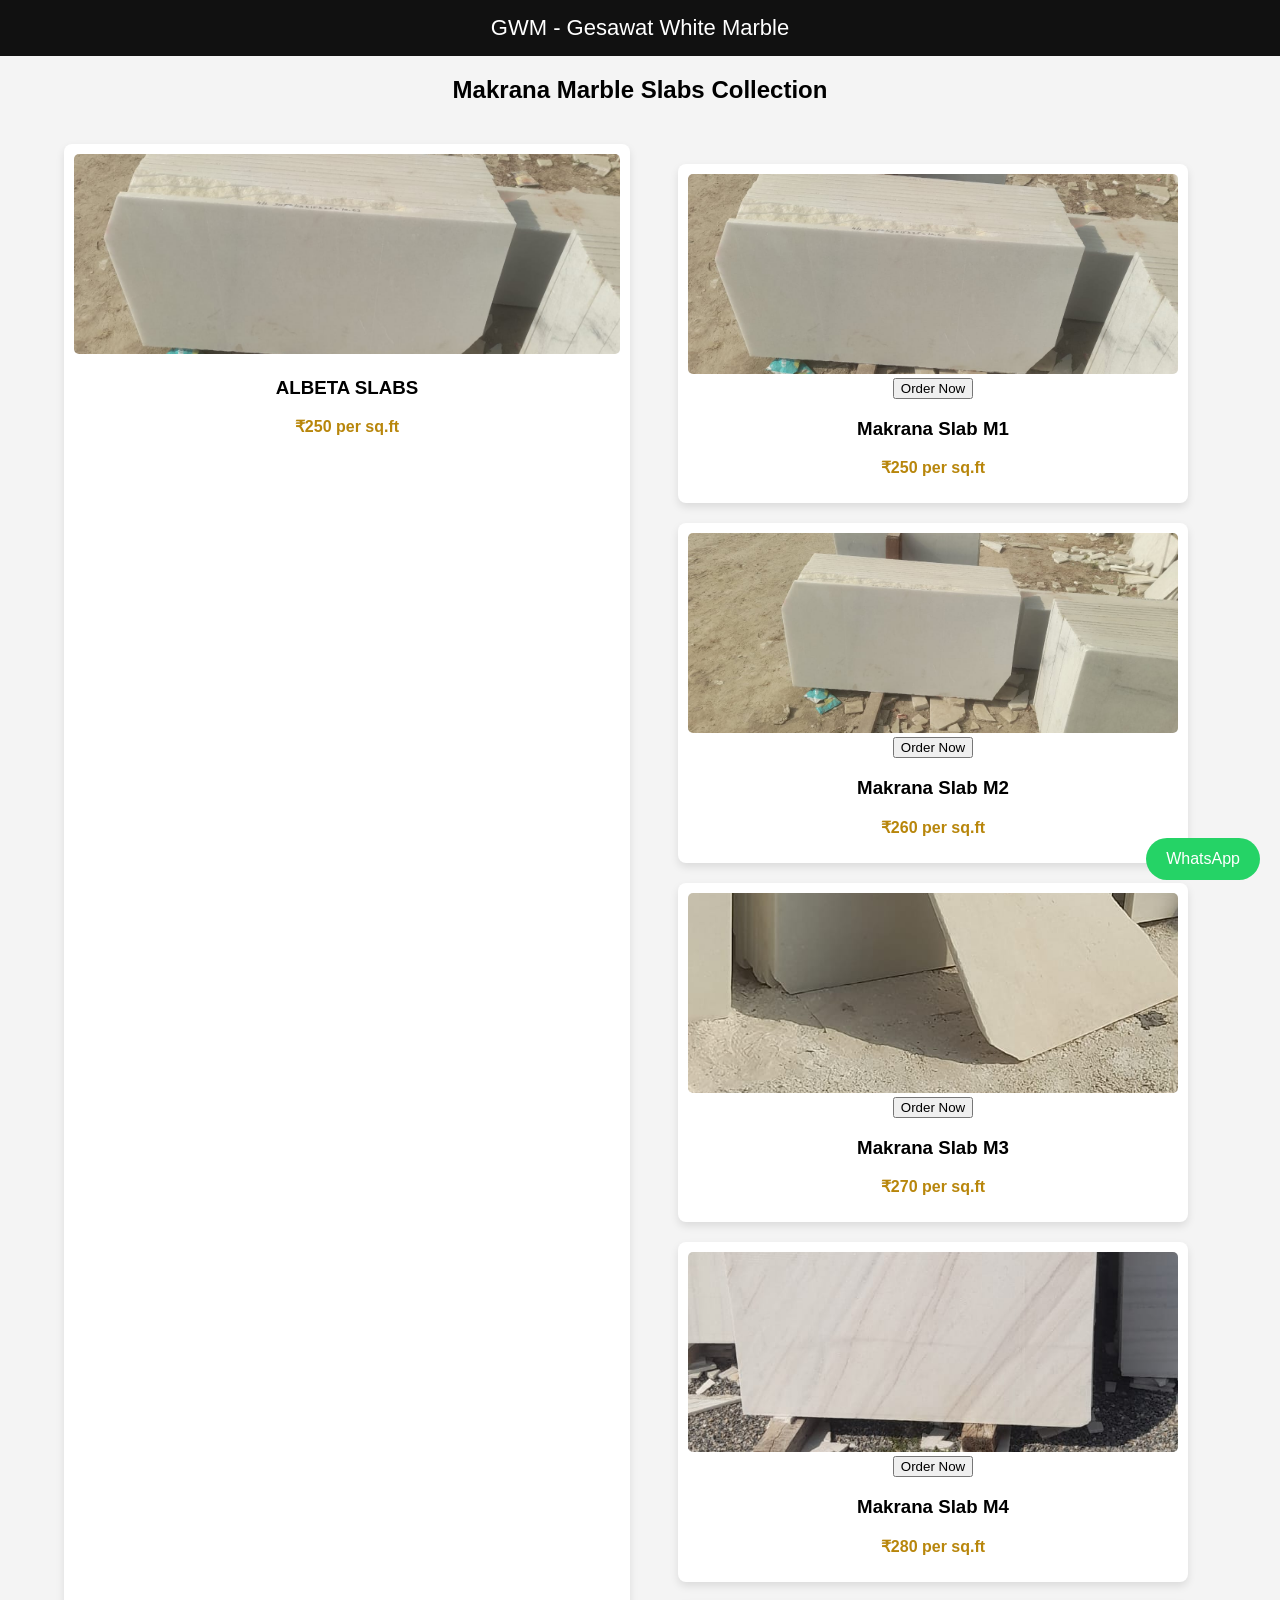
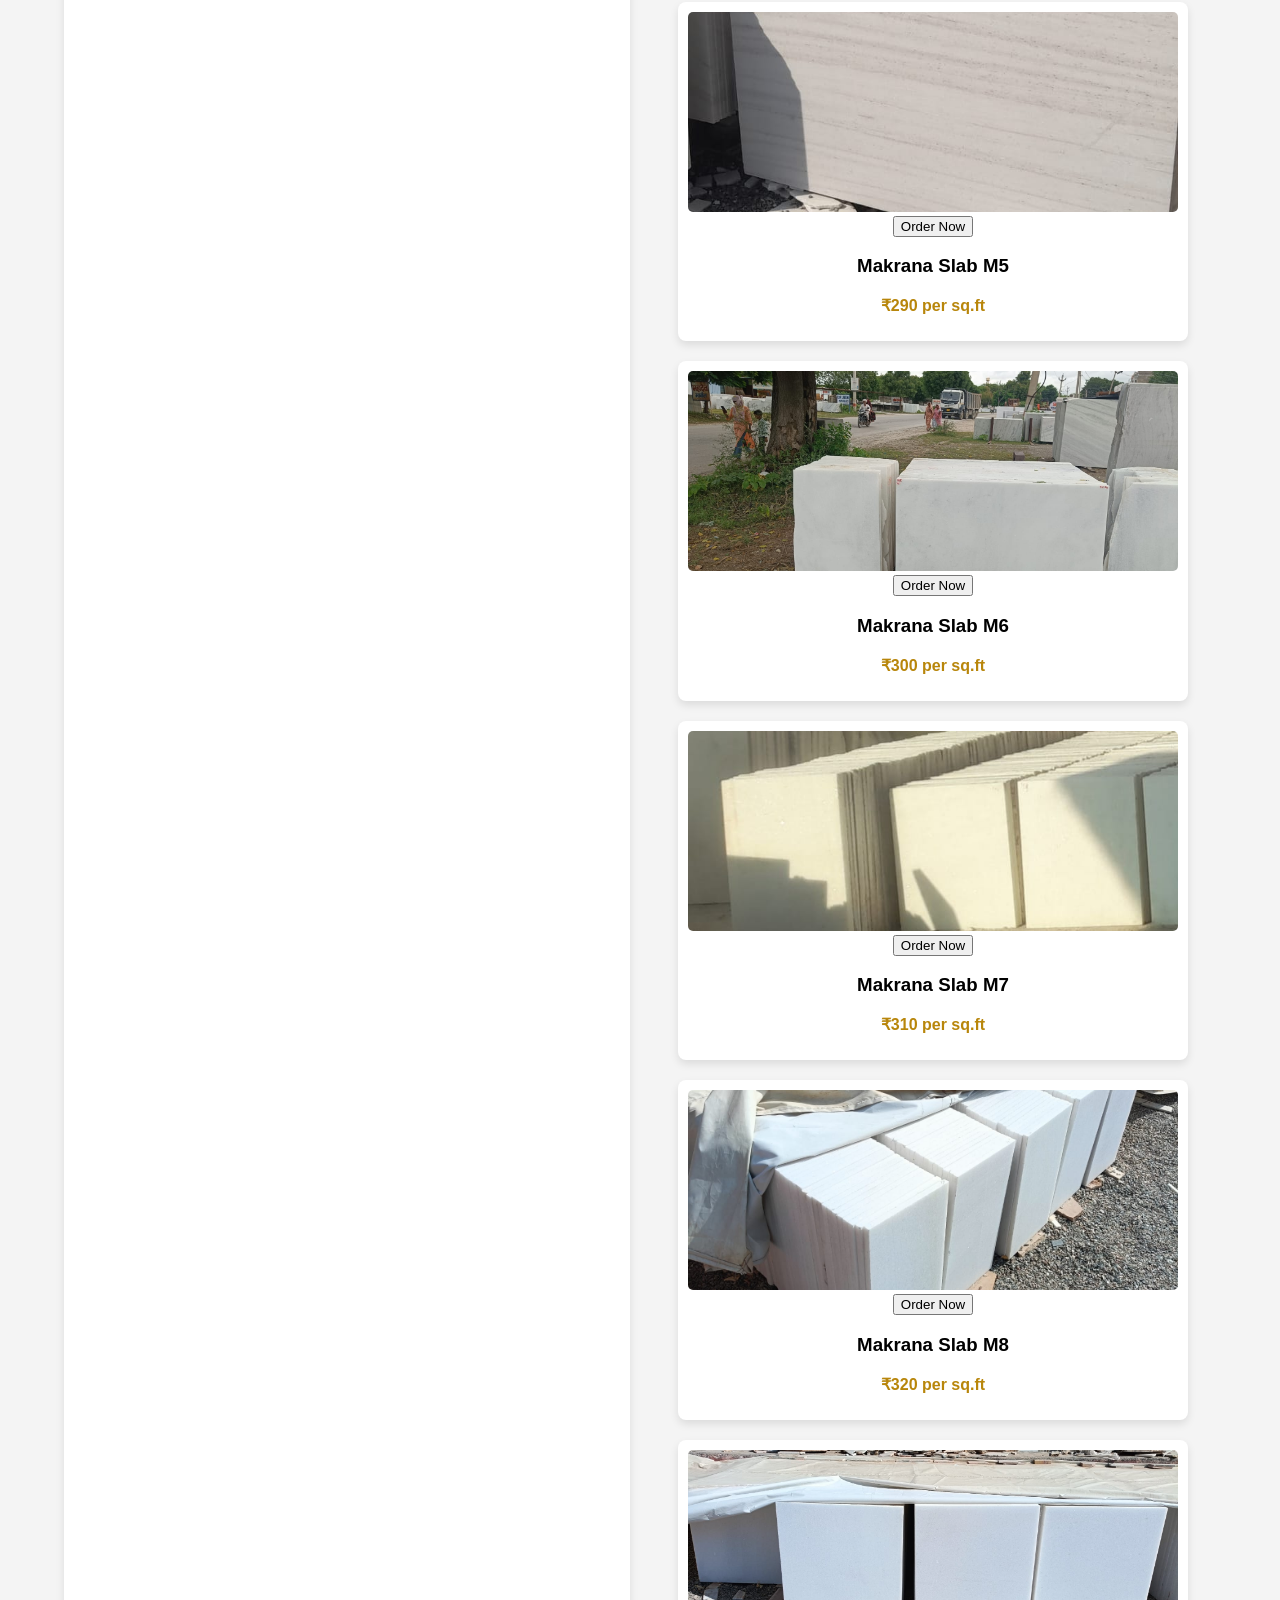
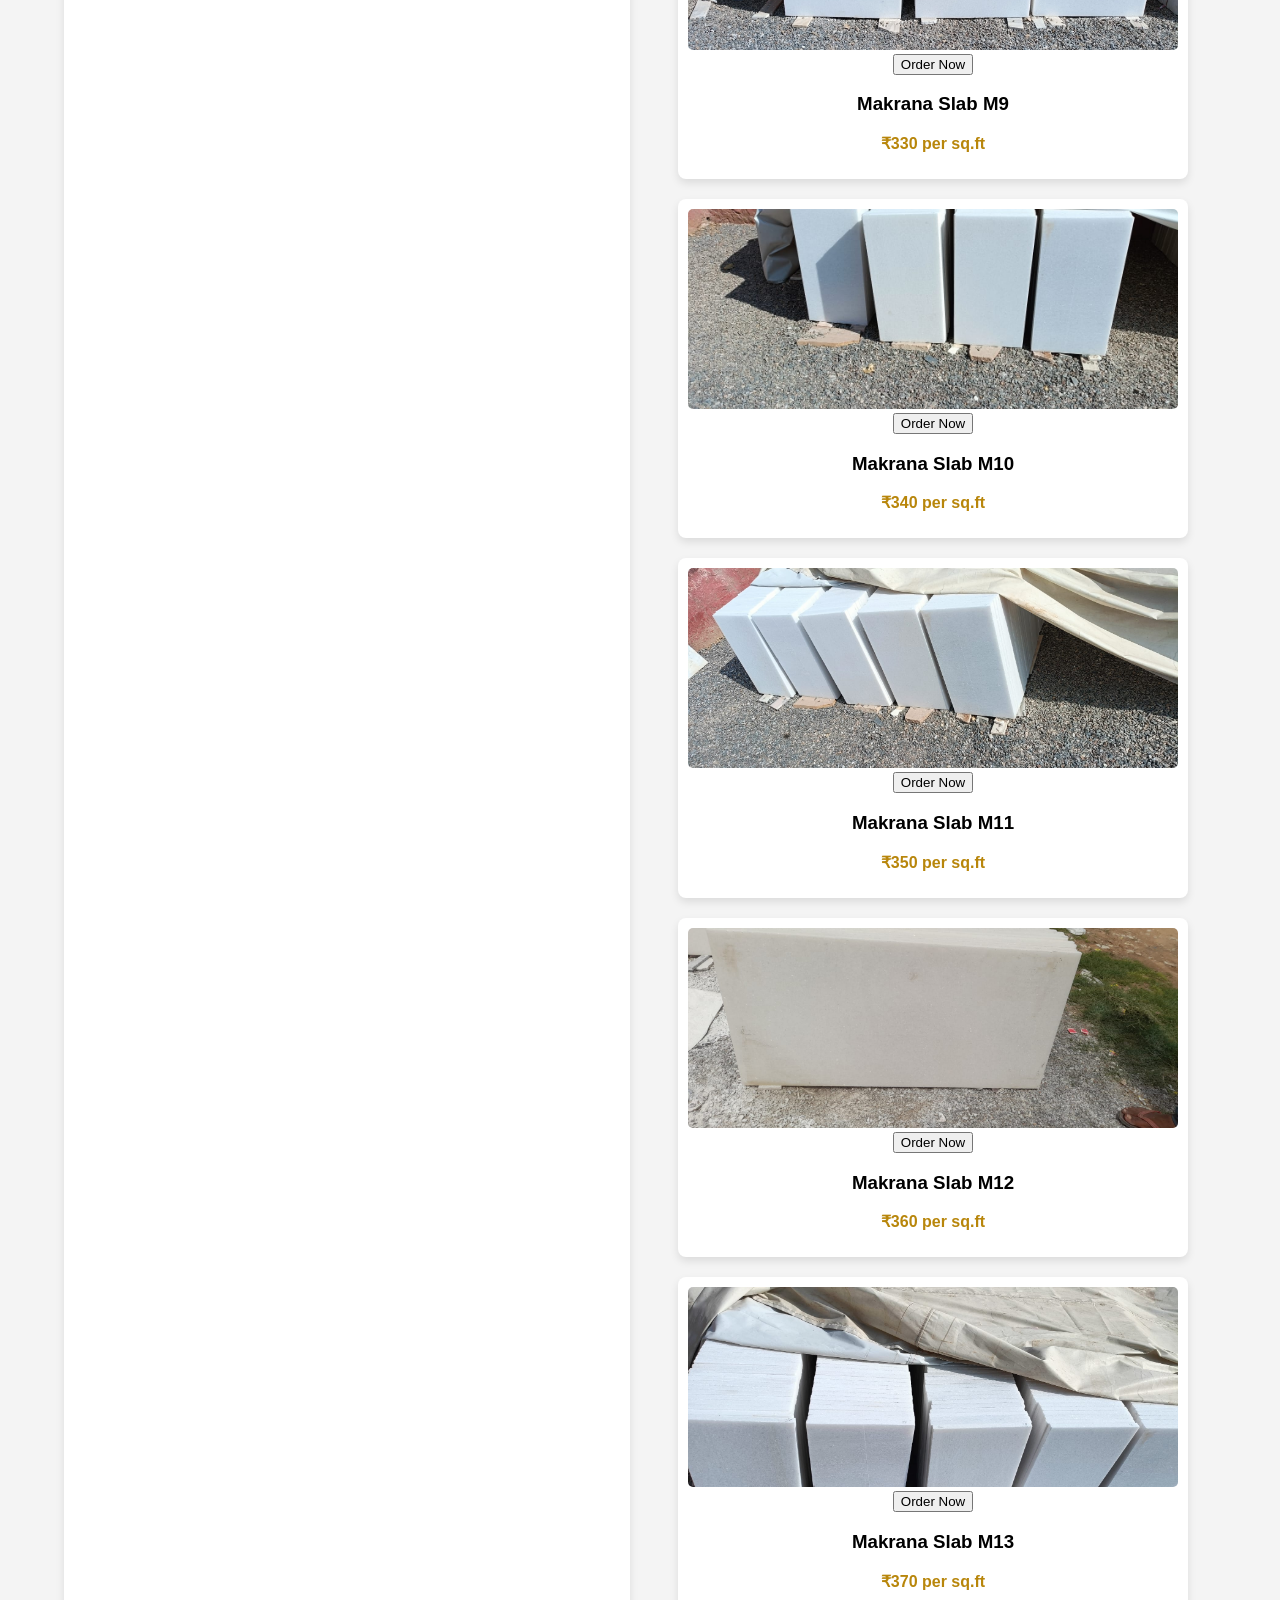
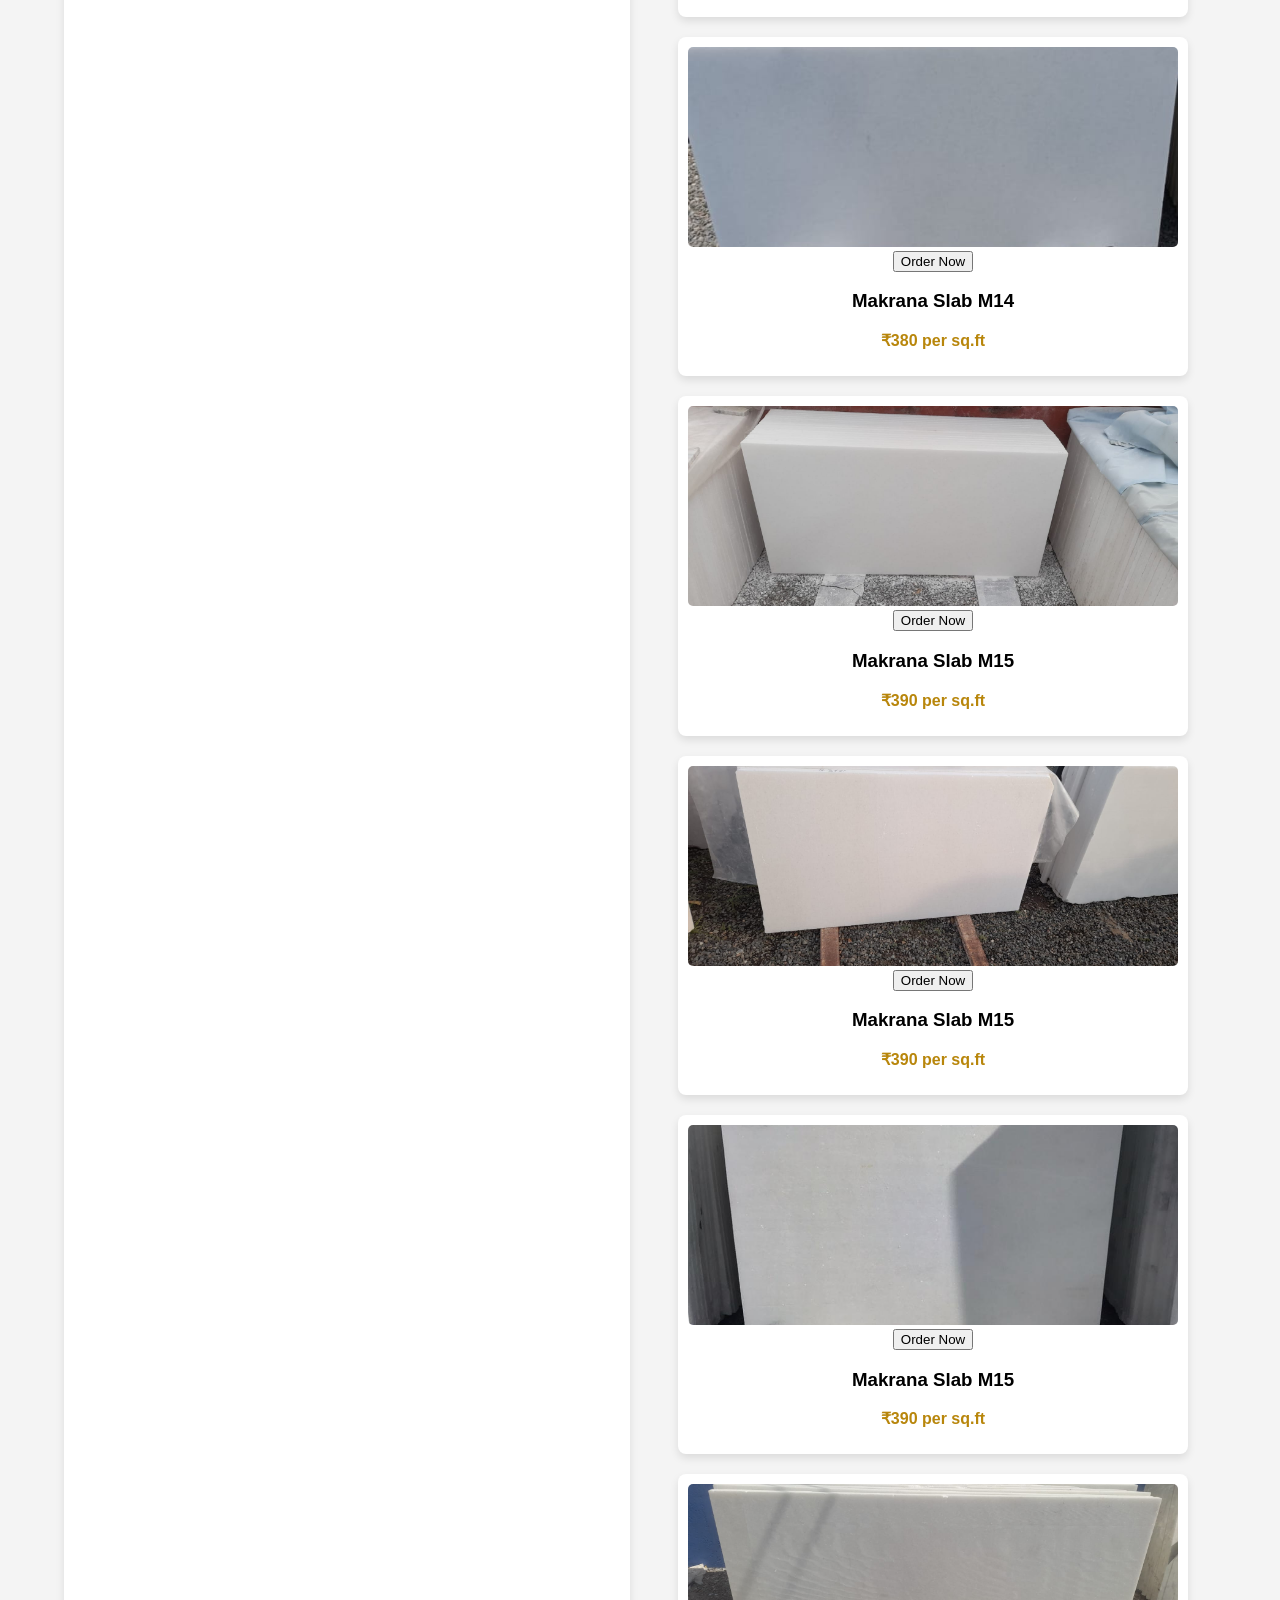
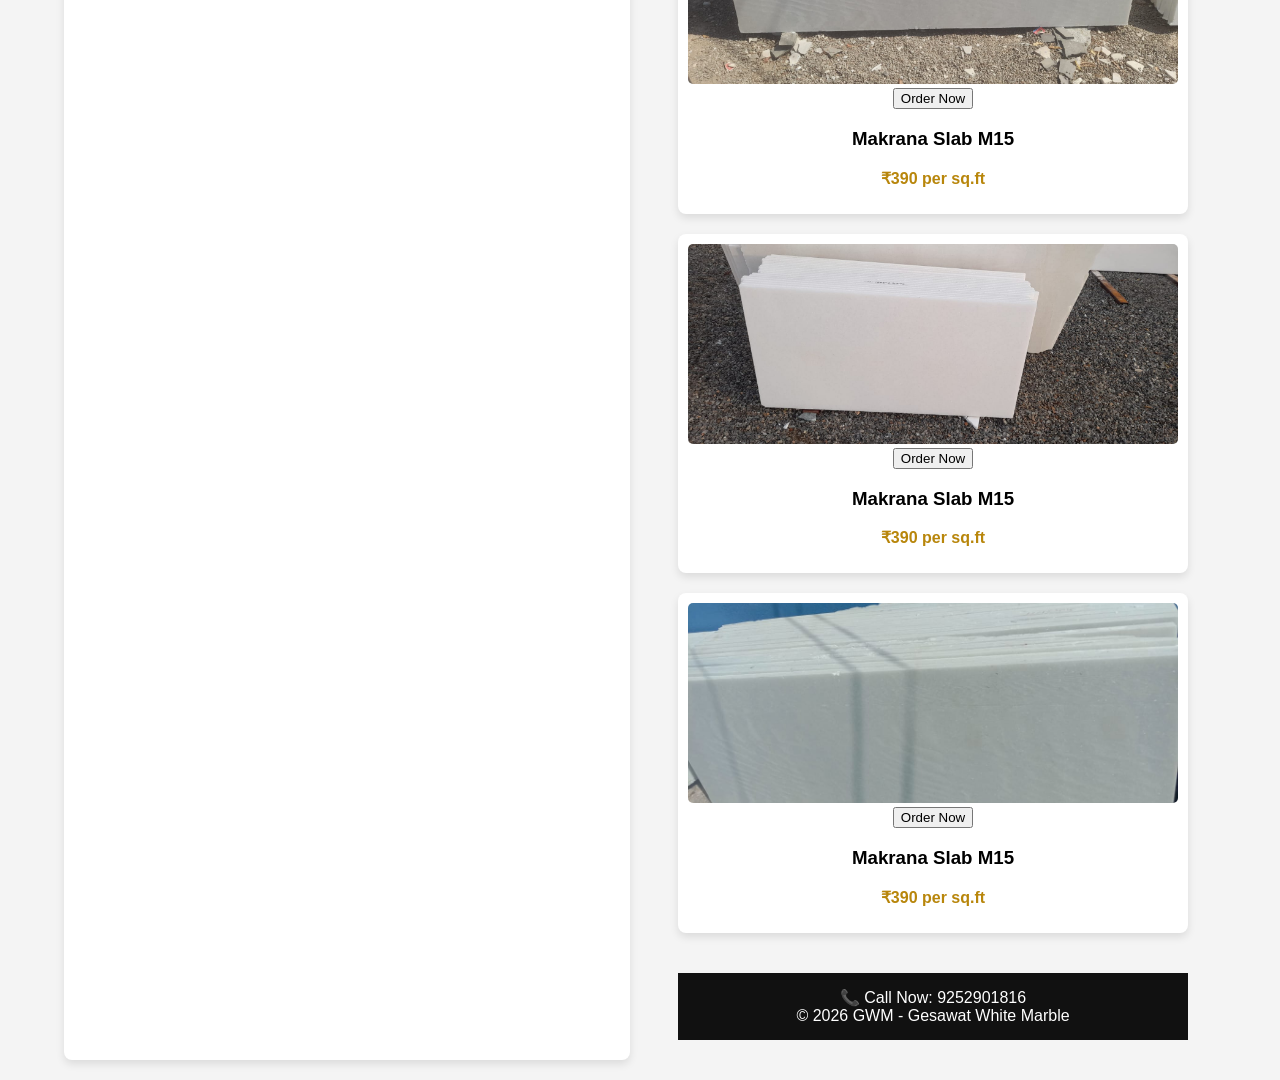
<file: classic.html>
<!DOCTYPE html>
<html>
<head>
<title>Makrana Marble - GWM</title>

<style>
body{
margin:0;
font-family:Arial, sans-serif;
background:#f4f4f4;
}

header{
background:#111;
color:white;
padding:15px;
text-align:center;
font-size:22px;
}

h2{
text-align:center;
margin:20px 0;
}

.grid{
display:grid;
grid-template-columns:repeat(auto-fit,minmax(250px,1fr));
gap:20px;
padding:20px;
width:90%;
margin:auto;
}

.card{
background:white;
padding:10px;
box-shadow:0 4px 8px rgba(0,0,0,0.1);
border-radius:8px;
text-align:center;
}

.card img{
width:100%;
height:200px;
object-fit:cover;
border-radius:5px;
}

.price{
color:#b8860b;
font-weight:bold;
margin-top:8px;
}

.whatsapp{
position:fixed;
bottom:20px;
right:20px;
background:#25D366;
color:white;
padding:12px 20px;
text-decoration:none;
border-radius:30px;
}
footer{
background:#111;
color:white;
text-align:center;
padding:15px;
margin-top:20px;
}
</style>
</head>

<body>

<header>
GWM - Gesawat White Marble
</header>

<h2>Makrana Marble Slabs Collection</h2>

<div class="grid">

<div class="card">
<img src="images/m1.jpeg">

    <h3> <bold>ALBETA SLABS</bold></h3>
<p class="price">₹250 per sq.ft</p>
</div>

<div class="grid">
    <div class="card">
        <a href="images/m1.jpeg" target="_blank">
            <img src="images/m1.jpeg" alt="Makrana Marble M1">
        </a>
        <button class="order-btn">Order Now</button>
        <h3>Makrana Slab M1</h3>
        <p class="price">₹250 per sq.ft</p>
    </div>

    <div class="card">
        <a href="images/m2.jpeg" target="_blank">
            <img src="images/m2.jpeg" alt="Makrana Marble M2">
        </a>
        <button class="order-btn">Order Now</button>
        <h3>Makrana Slab M2</h3>
        <p class="price">₹260 per sq.ft</p>
    </div>

    <div class="card">
        <a href="images/m3.jpeg" target="_blank">
            <img src="images/m3.jpeg" alt="Makrana Marble M3">
        </a>
        <button class="order-btn">Order Now</button>
        <h3>Makrana Slab M3</h3>
        <p class="price">₹270 per sq.ft</p>
    </div>

    <div class="card">
        <a href="images/m4.jpeg" target="_blank">
            <img src="images/m4.jpeg" alt="Makrana Marble M4">
        </a>
        <button class="order-btn">Order Now</button>
        <h3>Makrana Slab M4</h3>
        <p class="price">₹280 per sq.ft</p>
    </div>

    <div class="card">
        <a href="images/m5.jpeg" target="_blank">
            <img src="images/m5.jpeg" alt="Makrana Marble M5">
        </a>
        <button class="order-btn">Order Now</button>
        <h3>Makrana Slab M5</h3>
        <p class="price">₹290 per sq.ft</p>
    </div>

    <div class="card">
        <a href="images/m6.jpeg" target="_blank">
            <img src="images/m6.jpeg" alt="Makrana Marble M6">
        </a>
        <button class="order-btn">Order Now</button>
        <h3>Makrana Slab M6</h3>
        <p class="price">₹300 per sq.ft</p>
    </div>

    <div class="card">
        <a href="images/m7.jpeg" target="_blank">
            <img src="images/m7.jpeg" alt="Makrana Marble M7">
        </a>
        <button class="order-btn">Order Now</button>
        <h3>Makrana Slab M7</h3>
        <p class="price">₹310 per sq.ft</p>
    </div>

    <div class="card">
        <a href="images/m8.jpeg" target="_blank">
            <img src="images/m8.jpeg" alt="Makrana Marble M8">
        </a>
        <button class="order-btn">Order Now</button>
        <h3>Makrana Slab M8</h3>
        <p class="price">₹320 per sq.ft</p>
    </div>

    <div class="card">
        <a href="images/m9.jpeg" target="_blank">
            <img src="images/m9.jpeg" alt="Makrana Marble M9">
        </a>
        <button class="order-btn">Order Now</button>
        <h3>Makrana Slab M9</h3>
        <p class="price">₹330 per sq.ft</p>
    </div>

    <div class="card">
        <a href="images/m10.jpeg" target="_blank">
            <img src="images/m10.jpeg" alt="Makrana Marble M10">
        </a>
        <button class="order-btn">Order Now</button>
        <h3>Makrana Slab M10</h3>
        <p class="price">₹340 per sq.ft</p>
    </div>

    <div class="card">
        <a href="images/m11.jpeg" target="_blank">
            <img src="images/m11.jpeg" alt="Makrana Marble M11">
        </a>
        <button class="order-btn">Order Now</button>
        <h3>Makrana Slab M11</h3>
        <p class="price">₹350 per sq.ft</p>
    </div>

    <div class="card">
        <a href="images/m12.jpeg" target="_blank">
            <img src="images/m12.jpeg" alt="Makrana Marble M12">
        </a>
        <button class="order-btn">Order Now</button>
        <h3>Makrana Slab M12</h3>
        <p class="price">₹360 per sq.ft</p>
    </div>

    <div class="card">
        <a href="images/m13.jpeg" target="_blank">
            <img src="images/m13.jpeg" alt="Makrana Marble M13">
        </a>
        <button class="order-btn">Order Now</button>
        <h3>Makrana Slab M13</h3>
        <p class="price">₹370 per sq.ft</p>
    </div>

    <div class="card">
        <a href="images/m14.jpeg" target="_blank">
            <img src="images/m14.jpeg" alt="Makrana Marble M14">
        </a>
        <button class="order-btn">Order Now</button>
        <h3>Makrana Slab M14</h3>
        <p class="price">₹380 per sq.ft</p>
    </div>

    <div class="card">
        <a href="images/m15.jpeg" target="_blank">
            <img src="images/m15.jpeg" alt="Makrana Marble M15">
        </a>
        <button class="order-btn">Order Now</button>
        <h3>Makrana Slab M15</h3>
        <p class="price">₹390 per sq.ft</p>
    </div>
 <div class="card">
        <a href="images/m16.jpeg" target="_blank">
            <img src="images/m16.jpeg" alt="Makrana Marble M15">
        </a>
        <button class="order-btn">Order Now</button>
        <h3>Makrana Slab M15</h3>
        <p class="price">₹390 per sq.ft</p>
    </div>
     <div class="card">
        <a href="images/m17.jpeg" target="_blank">
            <img src="images/m17.jpeg" alt="Makrana Marble M15">
        </a>
        <button class="order-btn">Order Now</button>
        <h3>Makrana Slab M15</h3>
        <p class="price">₹390 per sq.ft</p>
    </div>
 <div class="card">
        <a href="images/m18.jpeg" target="_blank">
            <img src="images/m18.jpeg" alt="Makrana Marble M15">
        </a>
        <button class="order-btn">Order Now</button>
        <h3>Makrana Slab M15</h3>
        <p class="price">₹390 per sq.ft</p>
    </div>
 <div class="card">
        <a href="images/m19.jpeg" target="_blank">
            <img src="images/m19.jpeg" alt="Makrana Marble M15">
        </a>
        <button class="order-btn">Order Now</button>
        <h3>Makrana Slab M15</h3>
        <p class="price">₹390 per sq.ft</p>
    </div>
     <div class="card">
        <a href="images/m20.jpeg" target="_blank">
            <img src="images/m20.jpeg" alt="Makrana Marble M15">
        </a>
        <button class="order-btn">Order Now</button>
        <h3>Makrana Slab M15</h3>
        <p class="price">₹390 per sq.ft</p>
    </div>
    <footer>

📞 Call Now: 9252901816 <br>
© 2026 GWM - Gesawat White Marble
</footer>

<a href="https://wa.me/919252901816" class="whatsapp" target="_blank">
WhatsApp
</a>

</body>
</html>
</file>
